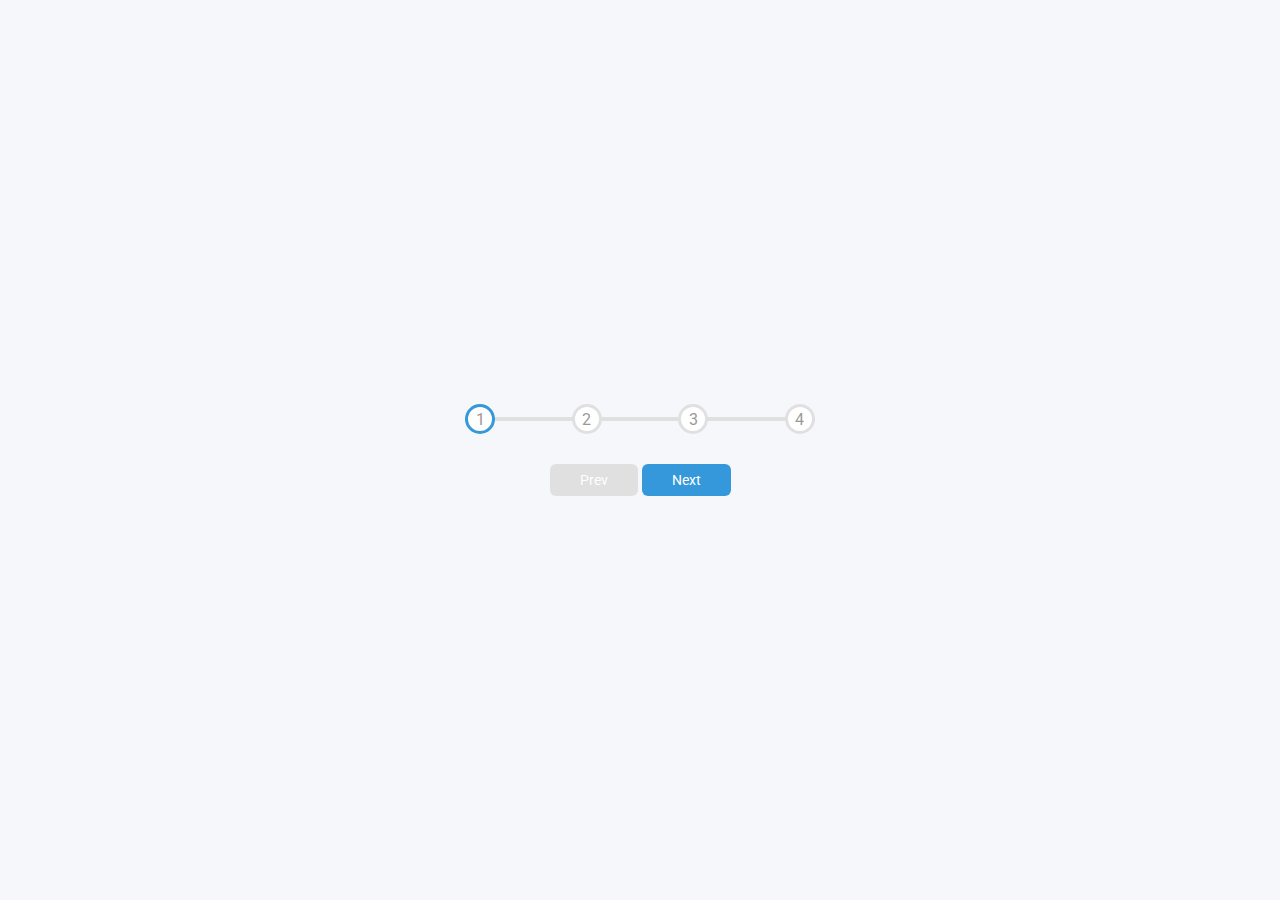
<file: Day #2/index.html>
<!DOCTYPE html>
<html lang="en">
  <head>
    <meta charset="UTF-8" />
    <meta http-equiv="X-UA-Compatible" content="IE=edge" />
    <meta name="viewport" content="width=device-width, initial-scale=1.0" />
    <link
      rel="stylesheet"
      href="https://cdnjs.cloudflare.com/ajax/libs/font-awesome/6.3.0/css/all.min.css"
      integrity="sha512-SzlrxWUlpfuzQ+pcUCosxcglQRNAq/DZjVsC0lE40xsADsfeQoEypE+enwcOiGjk/bSuGGKHEyjSoQ1zVisanQ=="
      crossorigin="anonymous"
      referrerpolicy="no-referrer"
    />
    <link rel="stylesheet" href="style.css" />
    <title>Progress Steps</title>
  </head>
  <body>
    <div class="container">
      <div class="progress-container">
        <div class="progress" id="progress"></div>

        <div class="circle active">1</div>
        <div class="circle">2</div>
        <div class="circle">3</div>
        <div class="circle">4</div>
      </div>

      <button class="btn" id="prev" disabled>Prev</button>
      <button class="btn" id="next">Next</button>
    </div>
    <script src="script.js"></script>
  </body>
</html>
</file>
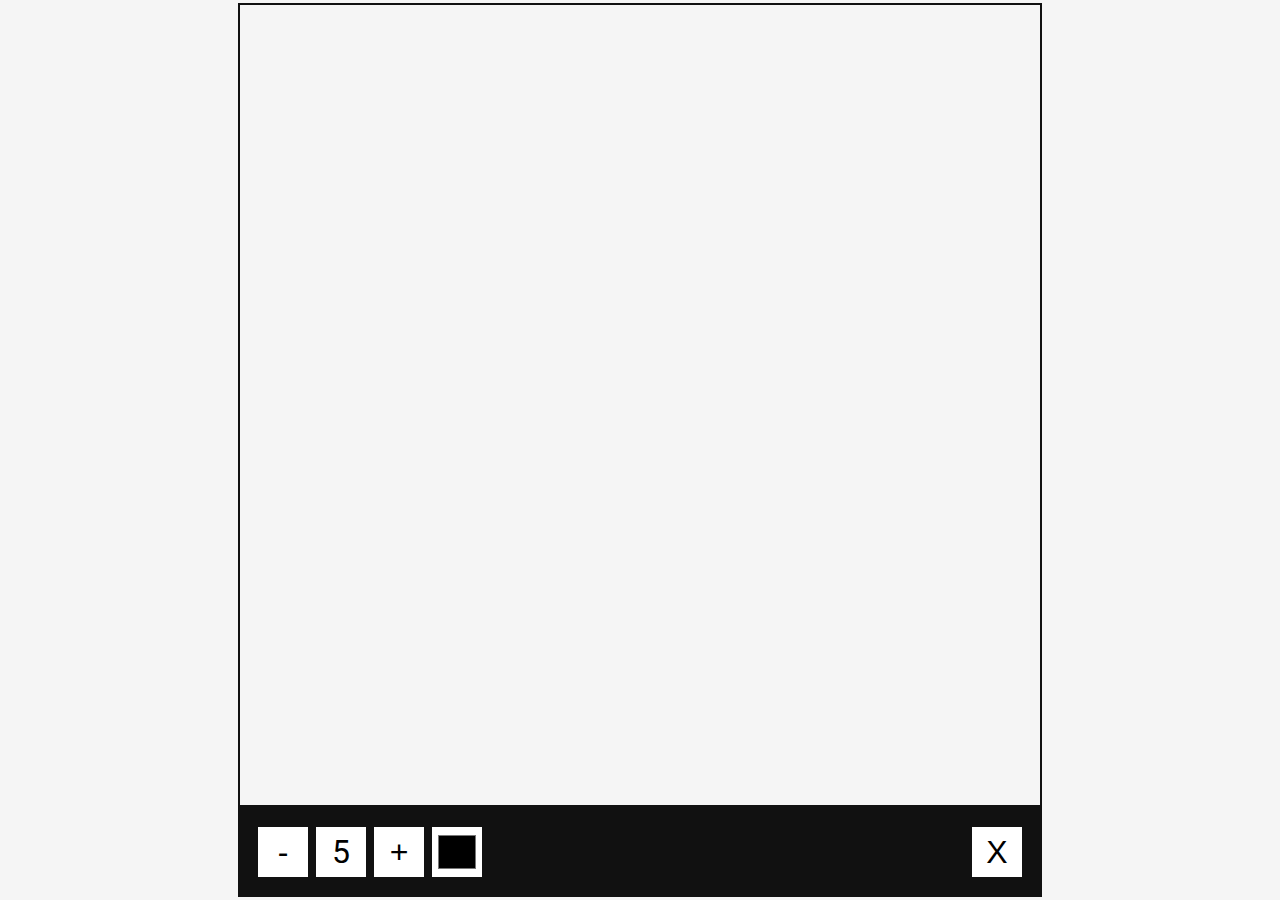
<file: Day #22/index.html>
<!DOCTYPE html>
<html lang="en">
	<head>
		<meta charset="UTF-8" />
		<meta http-equiv="X-UA-Compatible" content="IE=edge" />
		<meta name="viewport" content="width=device-width, initial-scale=1.0" />
		<link
			rel="stylesheet"
			href="https://cdnjs.cloudflare.com/ajax/libs/font-awesome/6.3.0/css/all.min.css"
			integrity="sha512-SzlrxWUlpfuzQ+pcUCosxcglQRNAq/DZjVsC0lE40xsADsfeQoEypE+enwcOiGjk/bSuGGKHEyjSoQ1zVisanQ=="
			crossorigin="anonymous"
			referrerpolicy="no-referrer"
		/>
		<link rel="stylesheet" href="style.css" />
		<title>Canvas App</title>
	</head>
	<body>
		<canvas id="canvas" width="800" height="800"></canvas>
		<div class="toolbox">
			<button id="decrease">-</button>
			<span id="size">5 </span>
			<button id="increase">+</button>

      <input type="color" id="color">
      <button id="clear">X</button>
		</div>
		<script src="script.js"></script>
	</body>
</html>
</file>
<file: Day #2/style.css>
@import url('https://fonts.googleapis.com/css2?family=Roboto:wght@400;700&display=swap');

:root {
  --line-border-fill: #3498db;
  --line-border-empty: #e0e0e0;
}

*,
*::before,
*::after {
  box-sizing: border-box;
  margin: 0;
  padding: 0;
}

body {
  background-color: #f6f7fb;
  font-family: 'Roboto', 'arial', sans-serif;
  display: flex;
  align-items: center;
  justify-content: center;
  height: 100vh;
  overflow: hidden;
}

.container {
  text-align: center;
}

.progress-container {
  display: flex;
  justify-content: space-between;
  position: relative;
  margin-bottom: 30px;
  max-width: 100%;
  width: 350px;
}

.progress {
  background-color: var(--line-border-fill);
  position: absolute;
  top: 50%;
  left: 0;
  transform: translateY(-50%);
  height: 4px;
  width: 0%;
  z-index: -1;
  transition: 0.4s ease;
}

.progress-container::before {
  content: '';
  background-color: var(--line-border-empty);
  position: absolute;
  top: 50%;
  left: 0;
  transform: translateY(-50%);
  height: 4px;
  width: 100%;
  z-index: -1;
}

.circle {
  background-color: white;
  color: #999;
  border-radius: 50%;
  height: 30px;
  width: 30px;
  align-items: center;
  justify-content: center;
  display: flex;
  border: 3px solid var(--line-border-empty);
  transform: 0.4 ease;
}

.circle.active {
  border-color: var(--line-border-fill);
}

.btn {
  background-color: var(--line-border-fill);
  color: #fff;
  border: 0;
  border-radius: 6px;
  font-family: inherit;
  cursor: pointer;
  padding: 8px 30px;
  font-size: 14px;
}

.btn:active {
  transform: scale(0.98);
}

.btn:focus {
  outline: 0;
}
.btn:disabled {
  background-color: var(--line-border-empty);
  cursor: not-allowed;
}
</file>
<file: Day #22/style.css>
@import url('https://fonts.googleapis.com/css2?family=Roboto:wght@400;700&display=swap');

*,
*::before,
*::after {
	box-sizing: border-box;
	margin: 0;
	padding: 0;
}

body {
	background-color: #f5f5f5;
	font-family: 'Roboto', 'arial', sans-serif;
	display: flex;
	flex-direction: column;
	align-items: center;
	justify-content: center;
	height: 100vh;
	overflow-x: hidden;
}

canvas {
	border: 2px solid #111;
}

.toolbox {
	background-color: #111;
	/* color: white; */
	display: flex;
	width: 804px;
	padding: 1rem;
}

.toolbox > * {
	background-color: white;
	border: none;
	display: inline-flex;
	align-items: center;
	justify-content: center;
	font-size: 2rem;
	height: 50px;
	width: 50px;
	margin: 0.25rem;
	padding: 0.25rem;
  cursor: pointer;
}

.toolbox > *:last-child {
  margin-left: auto;
}
</file>
